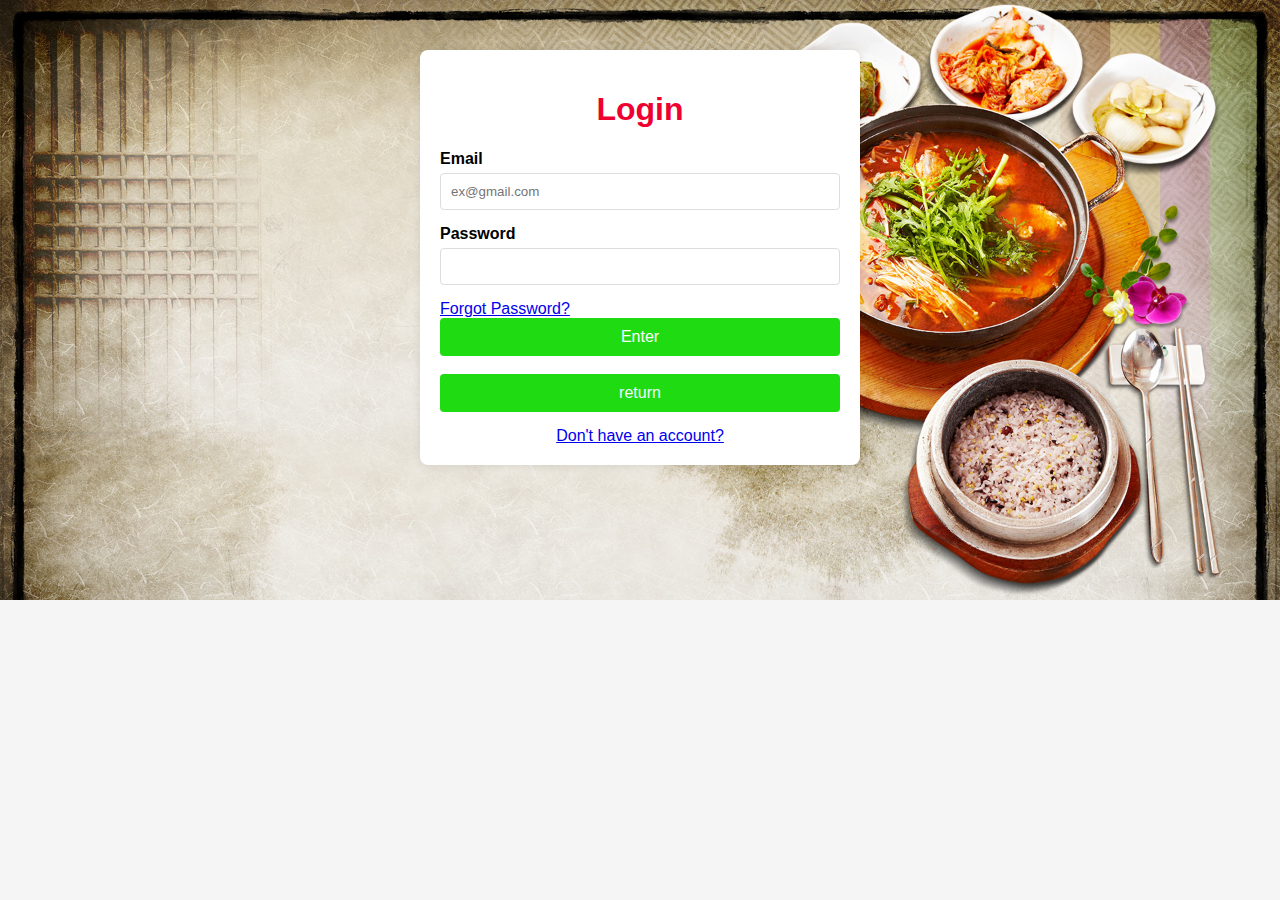
<file: login.html>
<!DOCTYPE html>
<html lang="en">

<head>
    <meta charset="UTF-8">
    <meta name="viewport" content="width=device-width, initial-scale=1.0">
    <link rel="stylesheet" href="css/login.css">

    <title>Login</title>

</head>

<body>
    <div class="con">
        <h1>Login</h1>

        <form>

            <div class="data">
                <label for="email">Email</label>
                <input type="email" id="email" required placeholder="ex@gmail.com">
            </div>

            <div class="data">
                <label for="password">Password</label>
                <input type="password" id="password" required>
            </div>

            <div class="forg">
                <a href="#">Forgot Password?</a>
            </div>


            <button type="submit">Enter</button>



        </form>

        <br>
            
        <div>
            <button type="submit">
            
                <a href="index.html" 
                style="color: aliceblue;
                text-decoration: none;" > return </a>
            </button>
        </div>

        <div class="re">
            <a href="register.html">
            Don't have an account?
            </a>
        </div>

    </div>



</body>

</html>
</file>
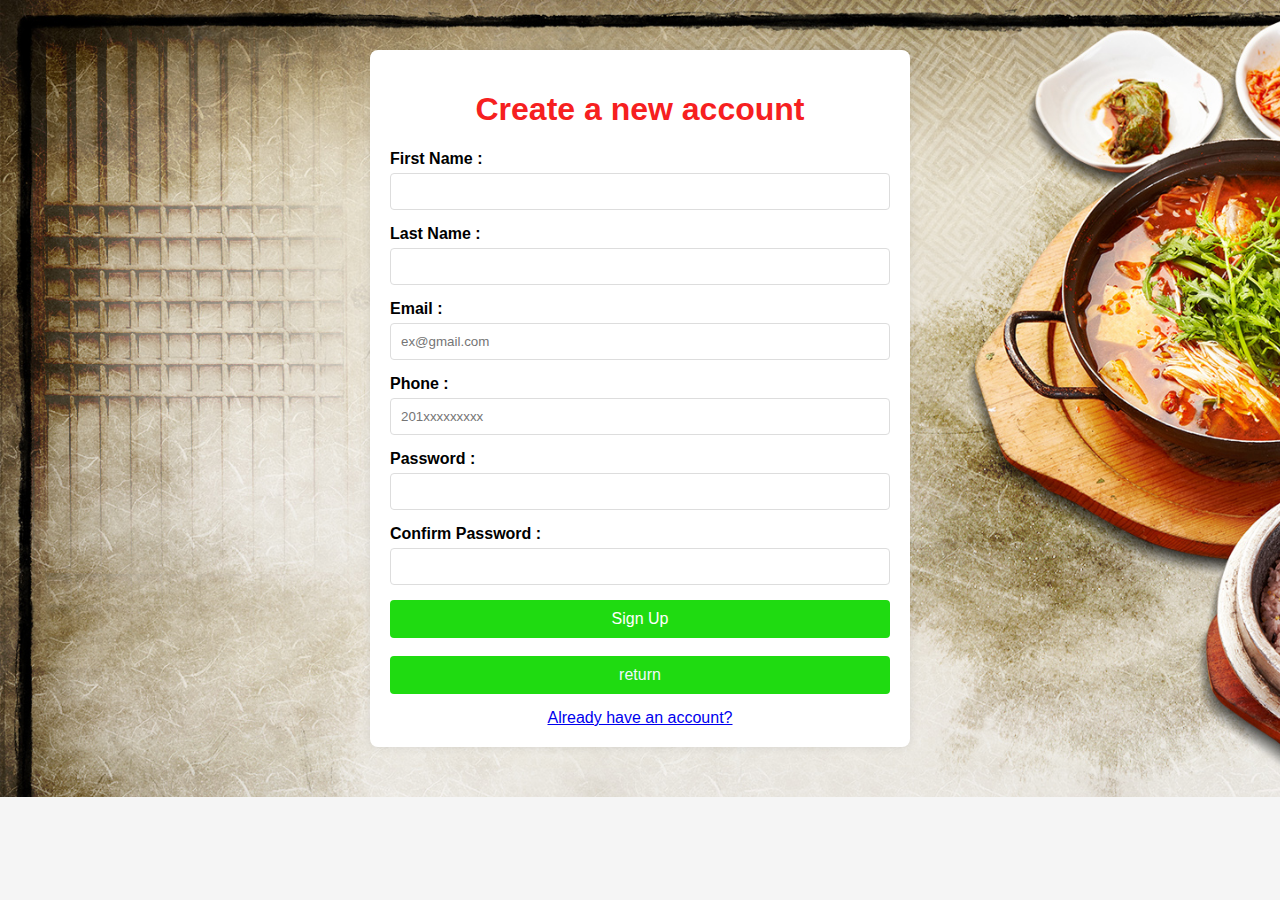
<file: register.html>
<!DOCTYPE html>
<html>

<head>
    <meta charset="UTF-8">
    <meta name="viewport" content="width=device-width, initial-scale=1.0">
    <title>Create a new account</title>
    <link rel="stylesheet" href="css/register.css">

</head>

<body>
    <div class="container">
        <h1>Create a new account</h1>

        <form id="registerForm">
            <div class="form-group">
                <label for="fname">First Name :</label>
                <input type="text" id="fname" required>
            </div>

            <div class="form-group">
                <label for="lname">Last Name :</label>
                <input type="text" id="lname" required>
            </div>

            <div class="form-group">
                <label for="email">Email :</label>
                <input type="email" id="email" required placeholder="ex@gmail.com">
            </div>

            <div class="form-group">
                <label for="phone">Phone :</label>
                <input type="tel" id="phone" required placeholder="201xxxxxxxxx">
            </div>

            <div class="form-group">
                <label for="password">Password :</label>
                <input type="password" id="password" required>
            </div>

            <div class="form-group">
                <label for="confirm-password">Confirm Password :</label>
                <input type="password" id="confirm-password" required>
            </div>

            <div><button type="submit">Sign Up</button></div>
        </form>

        <br>

        <div>
            <button type="submit">
                <a href="index.html" style="color: aliceblue; text-decoration: none;"> return </a>
            </button>
        </div>

        <div class="login-link">
            <a href="login.html">Already have an account?</a>
        </div>
    </div>

    <script>
        const form = document.getElementById("registerForm");

        form.addEventListener("submit", function (e) {
            e.preventDefault();

            let valid = true;

            const fname = document.getElementById("fname");
            const lname = document.getElementById("lname");
            const phoneInput = document.getElementById("phone");
            const passwordInput = document.getElementById("password");
            const confirmInput = document.getElementById("confirm-password");

            // الاسم الأول والتاني لازم يكون 3 حروف أو أكتر
            if (fname.value.trim().length < 3) {
                shakeInput(fname);
                valid = false;
            }

            if (lname.value.trim().length < 3) {
                shakeInput(lname);
                valid = false;
            }

            // رقم الهاتف 11 رقم
            if (!/^\d{11}$/.test(phoneInput.value.trim())) {
                shakeInput(phoneInput);
                valid = false;
            }

            // الباسورد فيها حروف وأرقام
            const passwordValue = passwordInput.value;
            const hasLetter = /[a-zA-Z]/.test(passwordValue);
            const hasNumber = /[0-9]/.test(passwordValue);
            if (!hasLetter || !hasNumber) {
                shakeInput(passwordInput);
                valid = false;
            }

            // تأكيد كلمة السر يطابقها
            if (passwordValue !== confirmInput.value) {
                shakeInput(confirmInput);
                valid = false;
            }

            if (valid) {
                alert("تم إنشاء الحساب بنجاح ✅");
            }
        });

        function shakeInput(input) {
            input.classList.add("shake");
            setTimeout(() => {
                input.classList.remove("shake");
            }, 300);
        }
    </script>
</body>

</html>
</file>
<file: css/login.css>
/* login style  */




 body {
     background-image: url(../image/back.jpg);
     background-repeat: no-repeat;
     background-size: cover;
     font-family: 'Arial', sans-serif;
     background-color: #f5f5f5;
     margin: 0;
     padding: 0;
 }

 .con {

     max-width: 400px;
     margin: 50px auto;
     padding: 20px;
     background: white;
     border-radius: 8px;
     box-shadow: 0 0 10px rgba(0, 0, 0, 0.1);
 }

 h1 {
     text-align: center;
     color: #ee0030;
 }

 .data {
     margin-bottom: 15px;
 }

 label {
     display: block;
     margin-bottom: 5px;
     font-weight: bold;
 }

 input {
     width: 100%;
     padding: 10px;
     border: 1px solid #ddd;
     border-radius: 4px;
     box-sizing: border-box;
 }

 button {
     width: 100%;
     padding: 10px;
        background-color: #1fdb11;
     color: white;
     border: none;
     border-radius: 4px;
     cursor: pointer;
     font-size: 16px;
 }

 button:hover {
     background-color: #0dfc04;
 }

 .re {
     text-align: center;
     margin-top: 15px;
 }

 .forg {
     text-align: left;
     margin-top: 10px;
 }
</file>
<file: css/register.css>
body {
            background-image: url(../image/back.jpg);
            background-repeat: no-repeat;
            background-size: cover;
            font-family: 'Arial', sans-serif;
            background-color: #f5f5f5;
            margin: 0;
            padding: 0;
        }

        .container {
            max-width: 500px;
            margin: 50px auto;
            padding: 20px;
            background: white;
            border-radius: 8px;
            box-shadow: 0 0 10px rgba(0, 0, 0, 0.1);
        }

        h1 {
            text-align: center;
            color: #f62020;
        }

        .form-group {
            margin-bottom: 15px;
        }

        label {
            display: block;
            margin-bottom: 5px;
            font-weight: bold;
        }

        input {
            width: 100%;
            padding: 10px;
            border: 1px solid #ddd;
            border-radius: 4px;
            box-sizing: border-box;
        }

        button {
            width: 100%;
            padding: 10px;
            background-color: #1fdb11;
            color: white;
            border: none;
            border-radius: 4px;
            cursor: pointer;
            font-size: 16px;
        }

        button:hover {
            background-color: #0dfc04;
        }

        .login-link {
            text-align: center;
            margin-top: 15px;
        }

        @keyframes shake {
            0% {
                transform: translateX(0);
            }

            25% {
                transform: translateX(-5px);
            }

            50% {
                transform: translateX(5px);
            }

            75% {
                transform: translateX(-5px);
            }

            100% {
                transform: translateX(0);
            }
        }

        .shake {
            animation: shake 0.3s;
        }
</file>
